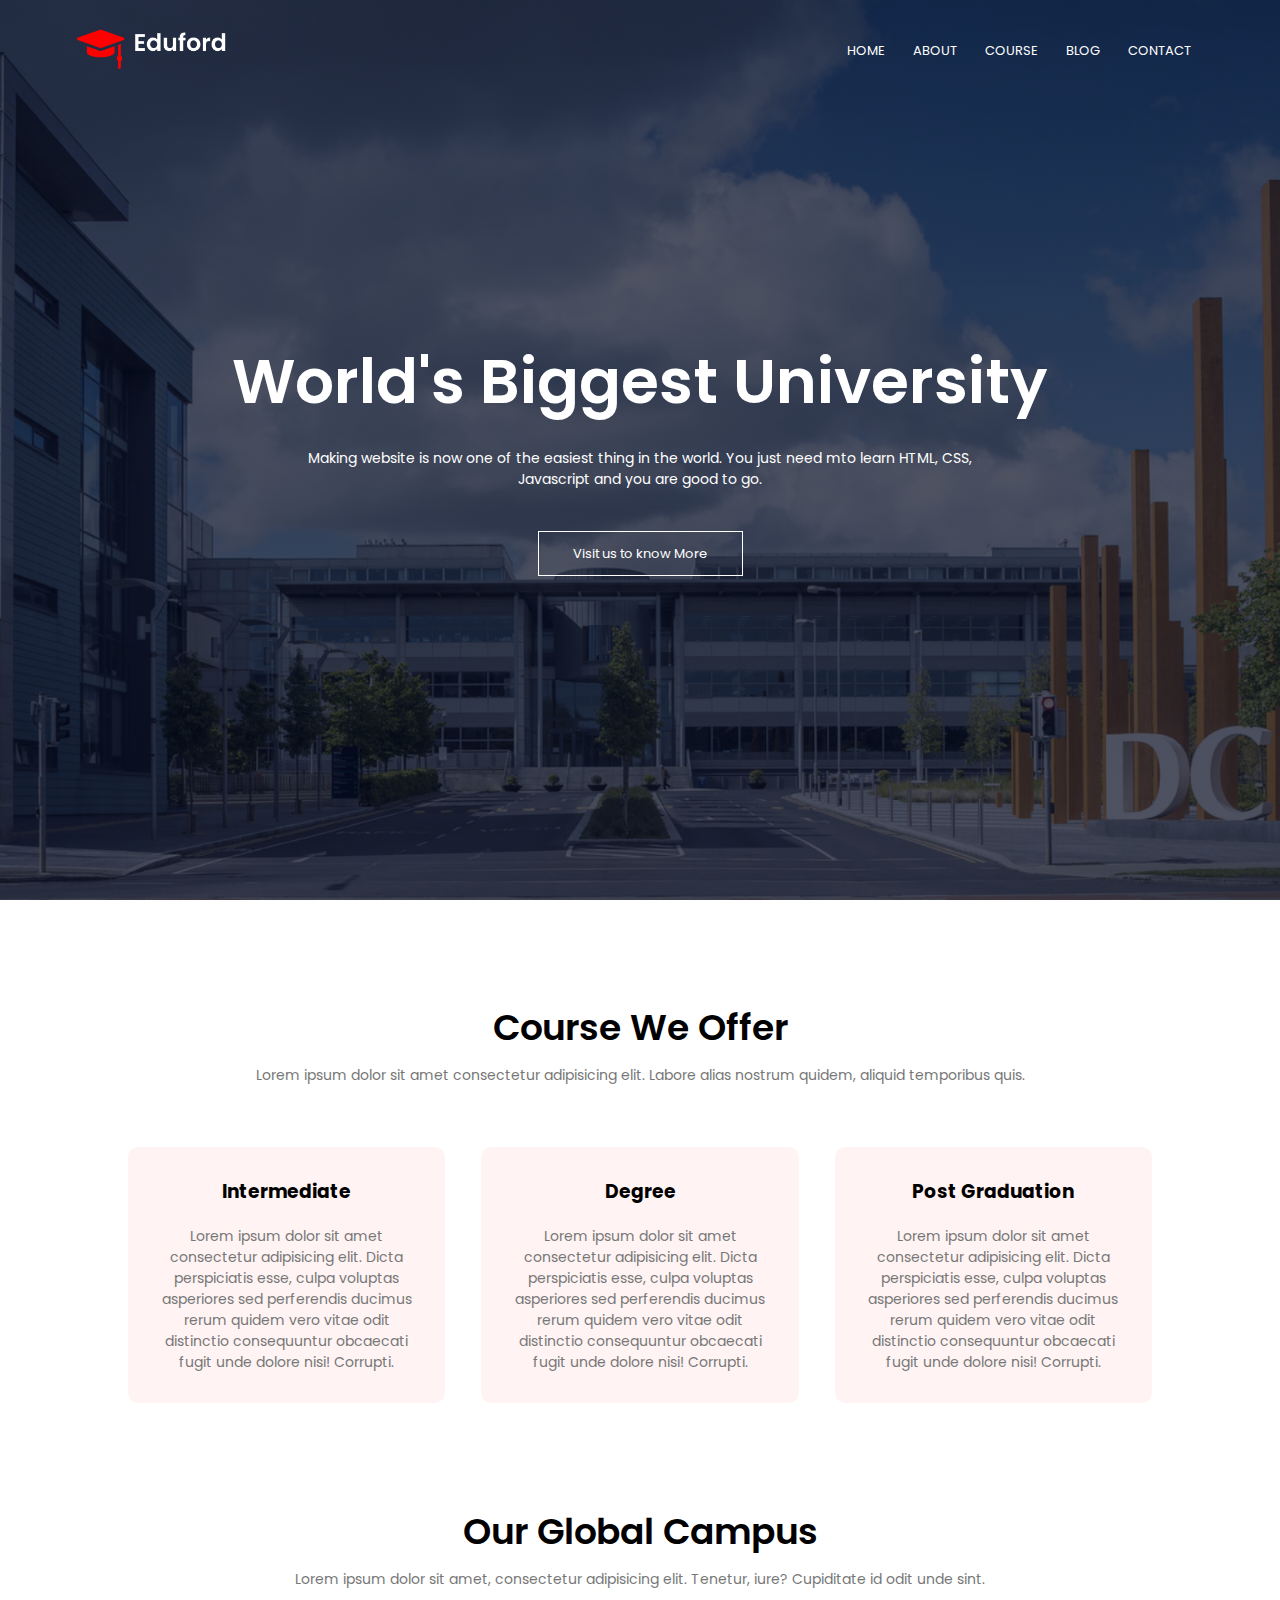
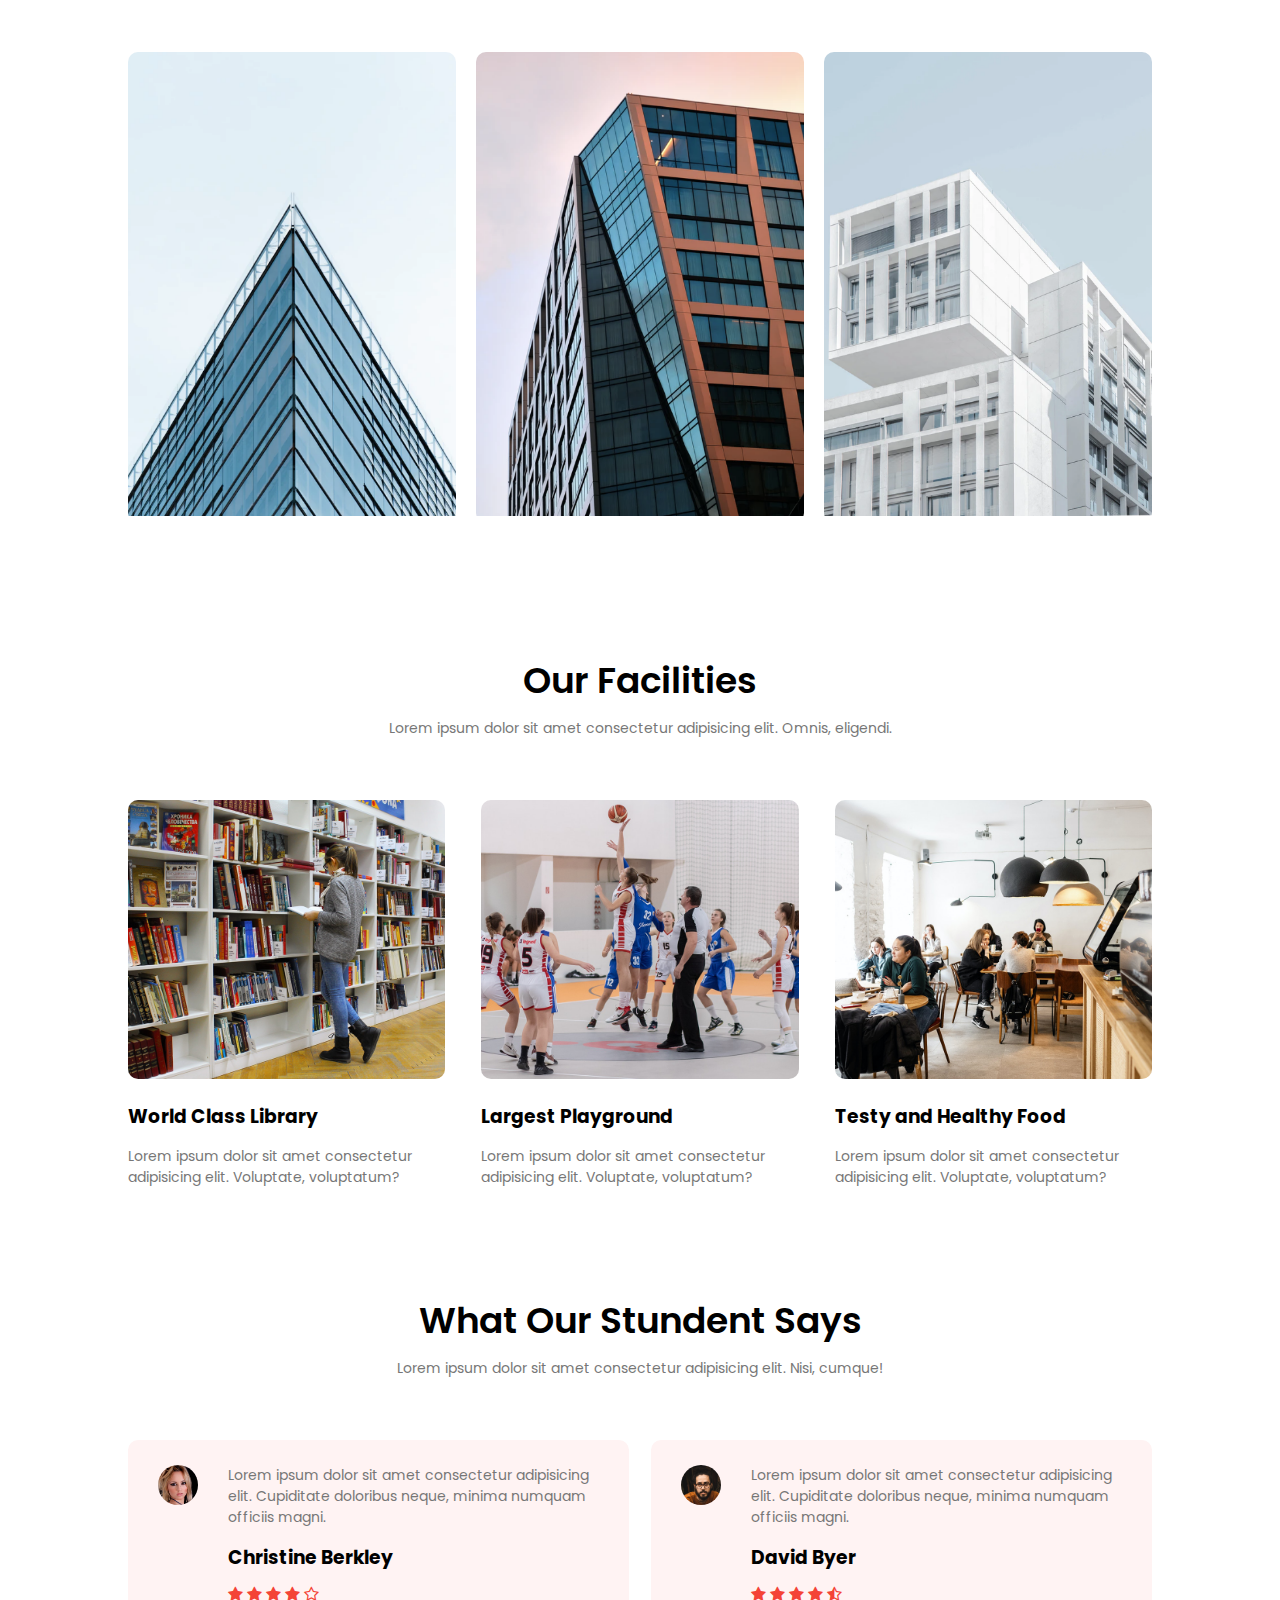
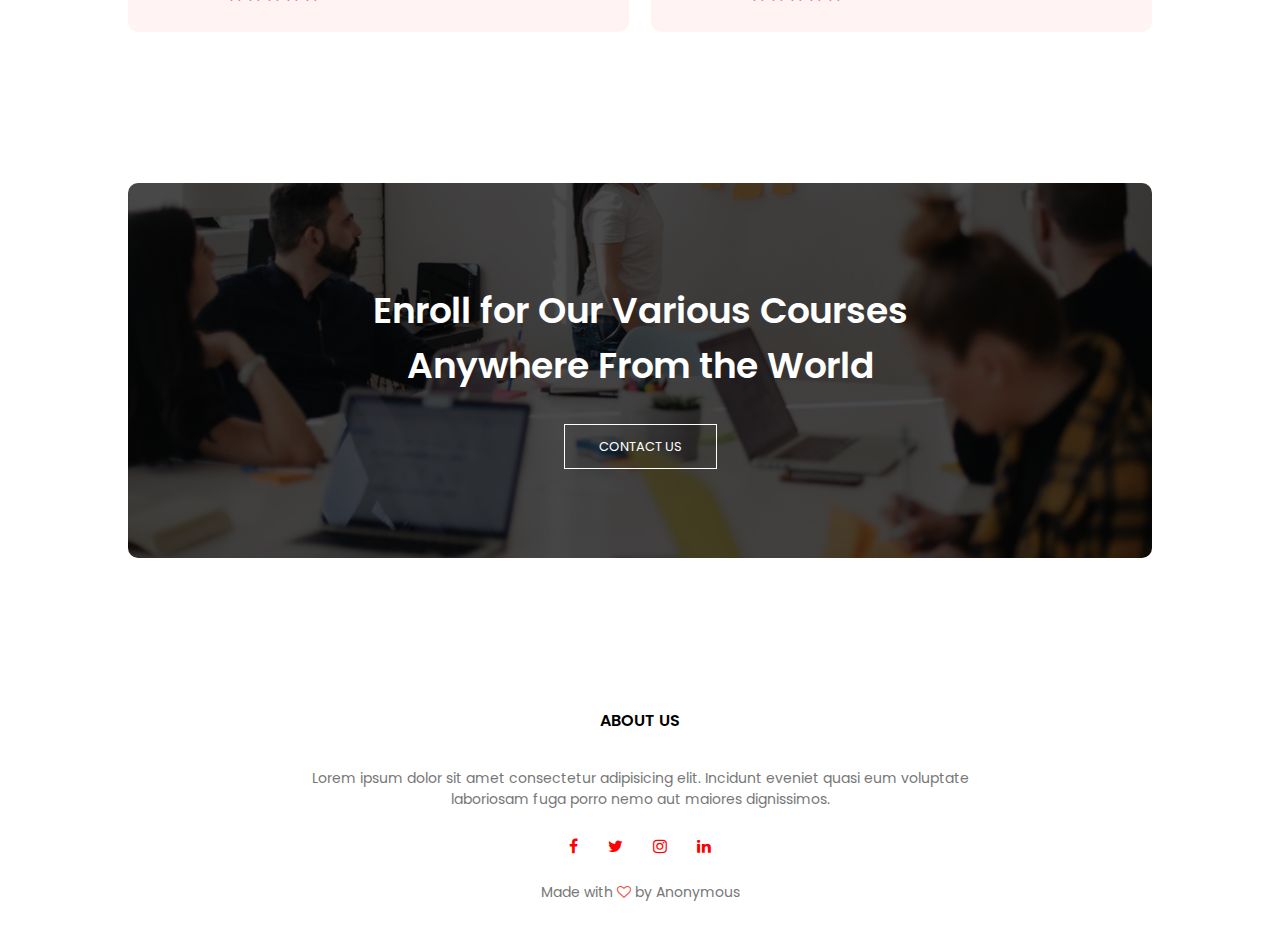
<file: index.html>
<!DOCTYPE html> 
<html lang="en">
    <head>
        <meta charset="UTF-8">
        <meta http-equiv="X-UA-Compatible" content="IE=edge">
        <meta name="viewport" content="width=device-width, initial-scale=1.0">
        <title>University</title>
        <link rel="stylesheet" type="text/css" href="style.css">
        <link rel="preconnect" href="https://fonts.googleapis.com">
        <link rel="preconnect" href="https://fonts.gstatic.com" crossorigin>
        <link href="https://fonts.googleapis.com/css2?family=Poppins:ital,wght@0,300;0,400;0,600;0,700;1,100;1,800&display=swap"
            rel="stylesheet">
<!--         <link href="http://cdnjs.cloudflare.com/ajax/libs/font-awesome/4.3.0/css/font-awesome.css" rel="stylesheet"
            type='text/css'> -->
        <link href="https://maxcdn.bootstrapcdn.com/font-awesome/4.2.0/css/font-awesome.min.css" rel="stylesheet">

    </head>

    <body>
        <section class="header">
            <nav class="nav">
                <a href="index.html"><img src="images/logo.png"></a>
                <div class="nav-links" id="navLinks">
                    <i class="fa fa-times" onclick="hideMenu()"></i>
                    <ul>
                        <li><a href="index.html">HOME</a></li>
                        <li><a href="about.html">ABOUT</a></li>
                        <li><a href="course.html">COURSE</a></li>
                        <li><a href="blog.html">BLOG</a></li>
                        <li><a href="contact.html">CONTACT</a></li>
                    </ul>
                </div>
                <i class="fa fa-bars" onclick="showMenu()"></i>
            </nav>

            <div class="text-box">
                <h1>World's Biggest University</h1>
                <p>Making website is now one of the easiest thing in the world. You just  need mto learn HTML, CSS, </br> Javascript and you are good to go.</p>
                <a href="" class="hero-btn">Visit us to know More</a>
            </div>
        </section>

<!--- Course -->

        <section class="course">
            <h1>Course We Offer</h1>
            <p>Lorem ipsum dolor sit amet consectetur adipisicing elit. Labore alias nostrum quidem, aliquid temporibus quis.</p>

            <div class="row">
                <div class="course-col">
                    <h3>Intermediate</h3>
                    <p>Lorem ipsum dolor sit amet consectetur adipisicing elit. Dicta perspiciatis esse, culpa voluptas asperiores sed  perferendis ducimus rerum quidem vero vitae odit distinctio consequuntur obcaecati fugit unde dolore nisi! Corrupti.</p>
                </div>

                <div class="course-col">
                    <h3>Degree</h3>
                    <p>Lorem ipsum dolor sit amet consectetur adipisicing elit. Dicta perspiciatis esse, culpa voluptas asperiores sed
                        perferendis ducimus rerum quidem vero vitae odit distinctio consequuntur obcaecati fugit unde dolore nisi!
                        Corrupti.</p>
                </div>
                <div class="course-col">
                    <h3>Post Graduation</h3>
                    <p>Lorem ipsum dolor sit amet consectetur adipisicing elit. Dicta perspiciatis esse, culpa voluptas asperiores sed
                        perferendis ducimus rerum quidem vero vitae odit distinctio consequuntur obcaecati fugit unde dolore nisi!
                        Corrupti.</p>
                </div>
            </div>
        </section>

<!-------- Campus ------->

        <section class="campus">
            <h1>Our Global Campus</h1>
            <p>Lorem ipsum dolor sit amet, consectetur adipisicing elit. Tenetur, iure? Cupiditate id odit unde sint.</p>

            <div class="row">
                <div class="campus-col">
                    <img src="images/london.png">
                    <div class="layer">
                        <h3>LONDON</h3>
                    </div>
                </div>
                <div class="campus-col">
                    <img src="images/newyork.png">
                    <div class="layer">
                        <h3>NEW YORK</h3>
                    </div>
                </div>
                <div class="campus-col">
                    <img src="images/washington.png">
                    <div class="layer">
                        <h3>WASHINGTON</h3>
                    </div>
                </div>
            </div>
        </section>

<!------- Facilities ------->

<section class="facilities">
    <h1>Our Facilities</h1>
    <p>Lorem ipsum dolor sit amet consectetur adipisicing elit. Omnis, eligendi.</p>

    <div class="row">
        <div class="facilities-col">
            <img src="images/library.png">
            <h3>World Class Library</h3>
            <p>Lorem ipsum dolor sit amet consectetur adipisicing elit. Voluptate, voluptatum?</p>
        </div>
        <div class="facilities-col">
            <img src="images/basketball.png">
            <h3>Largest Playground</h3>
            <p>Lorem ipsum dolor sit amet consectetur adipisicing elit. Voluptate, voluptatum?</p>
        </div>
        <div class="facilities-col">
            <img src="images/cafeteria.png">
            <h3>Testy and Healthy Food</h3>
            <p>Lorem ipsum dolor sit amet consectetur adipisicing elit. Voluptate, voluptatum?</p>
        </div>
    </div>
</section>

<!----- testimonals ------>

<section class="testimonial">
    <h1>What Our Stundent Says</h1>
    <p>Lorem ipsum dolor sit amet consectetur adipisicing elit. Nisi, cumque!</p>

    <div class="row">
        <div class="testimonial-col">
            <img src="images/user1.jpg" alt="">
            <div>
                <p>Lorem ipsum dolor sit amet consectetur adipisicing elit. Cupiditate doloribus neque, minima numquam officiis magni.</p>
                <h3>Christine Berkley</h3>
                <i class="fa fa-star"></i>
                <i class="fa fa-star"></i>
                <i class="fa fa-star"></i>
                <i class="fa fa-star"></i>
                <i class="fa fa-star-o"></i>
            </div>
        </div>
        <div class="testimonial-col">
            <img src="images/user2.jpg" alt="">
            <div>
                <p>Lorem ipsum dolor sit amet consectetur adipisicing elit. Cupiditate doloribus neque, minima numquam officiis
                    magni.</p>
                <h3>David Byer</h3>
                <i class="fa fa-star"></i>
                <i class="fa fa-star"></i>
                <i class="fa fa-star"></i>
                <i class="fa fa-star"></i>
                <i class="fa fa-star-half-o"></i>
            </div>
        </div>
    </div>
</section>

<!------ Call To ACtion -------->

<section class="cta">
    <h1>Enroll for Our Various Courses</br>Anywhere From the World</h1>
    <a href="" class="hero-btn">CONTACT US</a>
</section>

<!------- Footer ------------>

<section class="footer">
    <h4>ABOUT US</h4>
    <P>Lorem ipsum dolor sit amet consectetur adipisicing elit. Incidunt eveniet quasi eum voluptate <br> laboriosam fuga porro nemo aut maiores dignissimos.</P>
    <div class="icons">
        <i class="fa fa-facebook"></i>
        <i class="fa fa-twitter"></i>
        <i class="fa fa-instagram"></i>
        <i class="fa fa-linkedin"></i>
    </div>
    <p>Made with <i class="fa fa-heart-o"></i> by Anonymous</p>
</section>

<!--- Jasvascript for toggle Menu --->

<script>
    var navLinks = document.getElementById("navLinks");
    function showMenu(){
        navLinks.style.right = "0";
    }
    function hideMenu(){
        navLinks.style.right = "-200px";
    }
</script>

    </body>
</html>
</file>
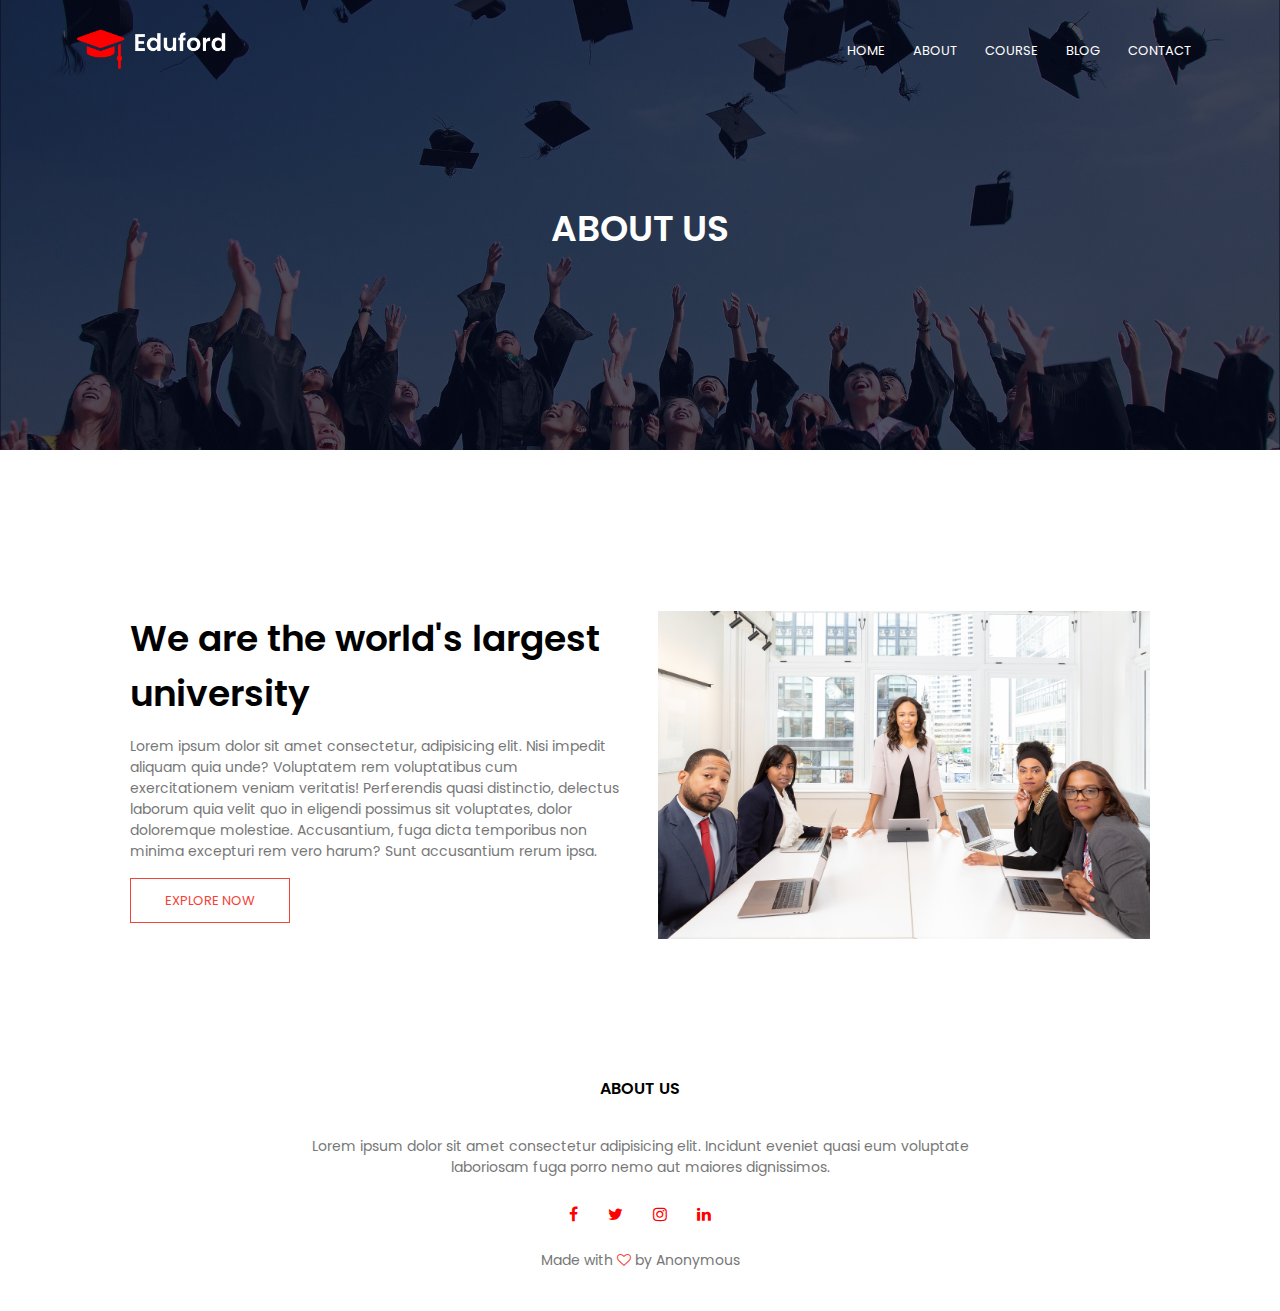
<file: about.html>
<!DOCTYPE html> 
<html lang="en">
    <head>
        <meta charset="UTF-8">
        <meta http-equiv="X-UA-Compatible" content="IE=edge">
        <meta name="viewport" content="width=device-width, initial-scale=1.0">
        <title>University</title>
        <link rel="stylesheet" type="text/css" href="style.css">
        <link rel="preconnect" href="https://fonts.googleapis.com">
        <link rel="preconnect" href="https://fonts.gstatic.com" crossorigin>
        <link href="https://fonts.googleapis.com/css2?family=Poppins:ital,wght@0,300;0,400;0,600;0,700;1,100;1,800&display=swap"
            rel="stylesheet">
        <link href="https://maxcdn.bootstrapcdn.com/font-awesome/4.2.0/css/font-awesome.min.css" rel="stylesheet">


    </head>

    <body>
        <section class="sub-header">
            <nav class="nav">
                <a href="index.html"><img src="images/logo.png"></a>
                <div class="nav-links" id="navLinks">
                    <i class="fa fa-times" onclick="hideMenu()"></i>
                    <ul>
                        <li><a href="index.html">HOME</a></li>
                        <li><a href="about.html">ABOUT</a></li>
                        <li><a href="course.html">COURSE</a></li>
                        <li><a href="blog.html">BLOG</a></li>
                        <li><a href="contact.html">CONTACT</a></li>
                    </ul>
                </div>
                <i class="fa fa-bars" onclick="showMenu()"></i>
            </nav>
            <h1>ABOUT US</h1>
        </section>


<!--About us content-->

<section class="about-us">
    <div class="row">
        <div class="about-col">
            <h1>We are the world's largest university</h1>
            <p>Lorem ipsum dolor sit amet consectetur, adipisicing elit. Nisi impedit aliquam quia unde? Voluptatem rem voluptatibus cum exercitationem veniam veritatis! Perferendis quasi distinctio, delectus laborum quia velit quo in eligendi possimus sit voluptates, dolor doloremque molestiae. Accusantium, fuga dicta temporibus non minima excepturi rem vero harum? Sunt accusantium rerum ipsa.</p>
            <a href="" class="hero-btn red-btn">EXPLORE NOW</a>
        </div>

        <div class="about-col">
            <img src="images/about.jpg" alt="">
        </div>
    </div>
</section>

<!------- Footer ------------>

<section class="footer">
    <h4>ABOUT US</h4>
    <P>Lorem ipsum dolor sit amet consectetur adipisicing elit. Incidunt eveniet quasi eum voluptate <br> laboriosam
        fuga porro nemo aut maiores dignissimos.</P>
    <div class="icons">
        <i class="fa fa-facebook"></i>
        <i class="fa fa-twitter"></i>
        <i class="fa fa-instagram"></i>
        <i class="fa fa-linkedin"></i>
    </div>
    <p>Made with <i class="fa fa-heart-o"></i> by Anonymous</p>
</section>


<!--- Jasvascript for toggle Menu -->

<script>
    var navLinks = document.getElementById("navLinks");
    function showMenu(){
        navLinks.style.right = "0";
    }
    function hideMenu(){
        navLinks.style.right = "-200px";
    }
</script>

    </body>
</html>
</file>
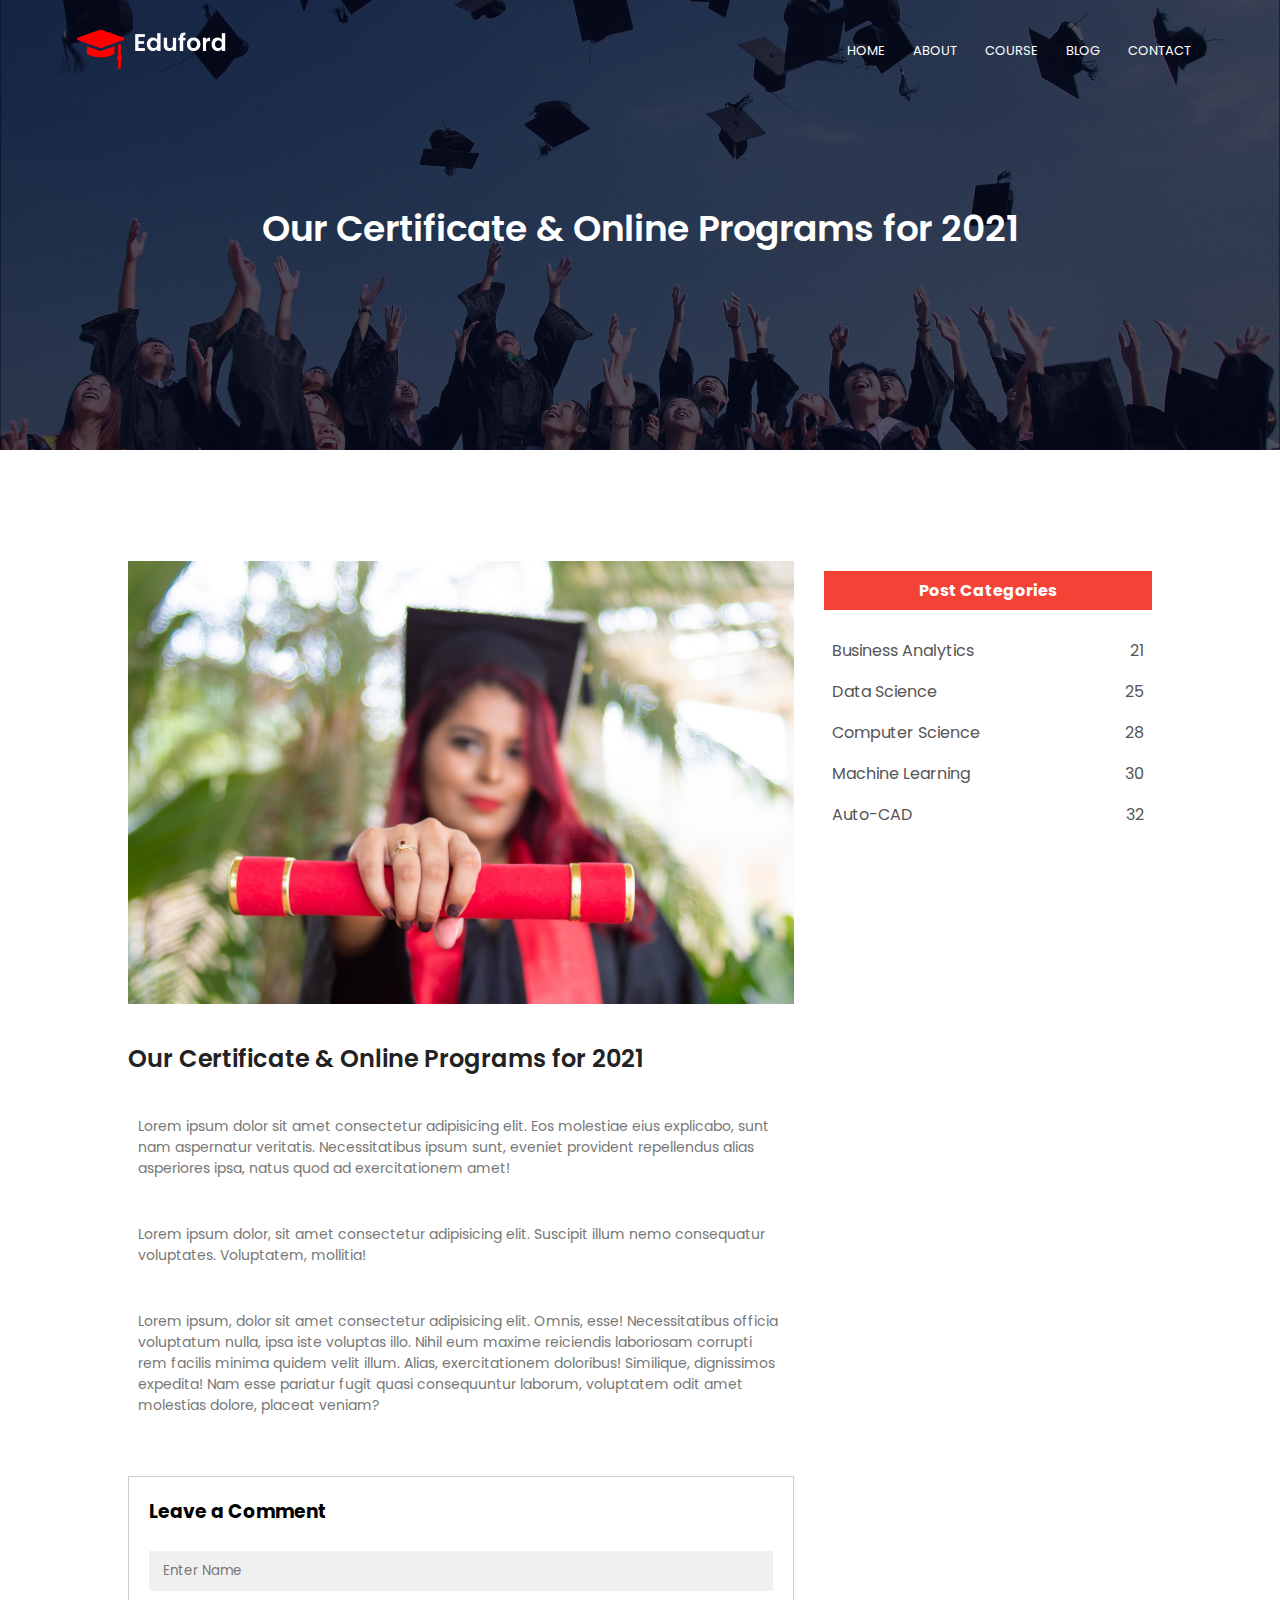
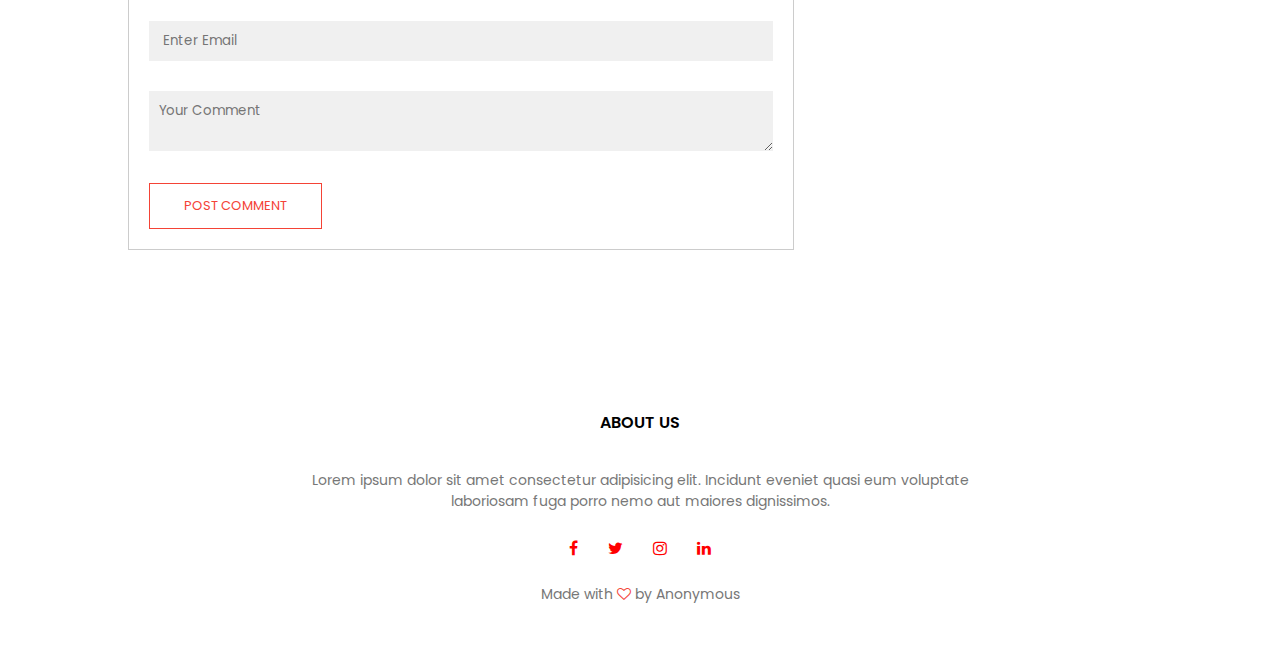
<file: blog.html>
<!DOCTYPE html>
<html lang="en">

<head>
    <meta charset="UTF-8">
    <meta http-equiv="X-UA-Compatible" content="IE=edge">
    <meta name="viewport" content="width=device-width, initial-scale=1.0">
    <title>University</title>
    <link rel="stylesheet" type="text/css" href="style.css">
    <link rel="preconnect" href="https://fonts.googleapis.com">
    <link rel="preconnect" href="https://fonts.gstatic.com" crossorigin>
    <link
        href="https://fonts.googleapis.com/css2?family=Poppins:ital,wght@0,300;0,400;0,600;0,700;1,100;1,800&display=swap"
        rel="stylesheet">
    <link href="https://maxcdn.bootstrapcdn.com/font-awesome/4.2.0/css/font-awesome.min.css" rel="stylesheet">

</head>

<body>
    <section class="sub-header">
        <nav class="nav">
            <a href="index.html"><img src="images/logo.png"></a>
            <div class="nav-links" id="navLinks">
                <i class="fa fa-times" onclick="hideMenu()"></i>
                <ul>
                    <li><a href="index.html">HOME</a></li>
                    <li><a href="about.html">ABOUT</a></li>
                    <li><a href="course.html">COURSE</a></li>
                    <li><a href="blog.html">BLOG</a></li>
                    <li><a href="contact.html">CONTACT</a></li>
                </ul>
            </div>
            <i class="fa fa-bars" onclick="showMenu()"></i>
        </nav>
        <h1>Our Certificate & Online Programs for 2021</h1>
    </section>

    <!----- blog page Content ------>

    <section class ="blog-content">
        <div class="row">
            <div class="blog-left">
                <img src="images/certificate.jpg" alt="">
                <h2>Our Certificate & Online Programs for 2021</h2>
                <p>Lorem ipsum dolor sit amet consectetur adipisicing elit. Eos molestiae eius explicabo, sunt nam aspernatur veritatis. Necessitatibus ipsum sunt, eveniet provident repellendus alias asperiores ipsa, natus quod ad exercitationem amet!</p>
                <br>
                <p>Lorem ipsum dolor, sit amet consectetur adipisicing elit. Suscipit illum nemo consequatur voluptates. Voluptatem, mollitia!</p>
                <br>
                <p>Lorem ipsum, dolor sit amet consectetur adipisicing elit. Omnis, esse! Necessitatibus officia voluptatum nulla, ipsa iste voluptas illo. Nihil eum maxime reiciendis laboriosam corrupti rem facilis minima quidem velit illum. Alias, exercitationem doloribus! Similique, dignissimos expedita! Nam esse pariatur fugit quasi consequuntur laborum, voluptatem odit amet molestias dolore, placeat veniam?</p>


                <div class="comment-box">

                    <h3>Leave a Comment</h3>

                    <form class="comment-form">
                        <input type="text" placeholder=" Enter Name">
                        <input type="Email" placeholder=" Enter Email">
                        <textarea row="5" placeholder="Your Comment"></textarea>
                        <button type="submit" class="hero-btn red-btn">POST COMMENT</button>
                    </form>
                </div>
            </div>

            <div class="blog-right">
                <h3>Post Categories</h3>
                <div>
                    <span>Business Analytics</span>
                    <span>21</span>
                </div>
                <div>
                    <span>Data Science</span>
                    <span>25</span>
                </div>
                <div>
                    <span>Computer Science</span>
                    <span>28</span>
                </div>
                <div>
                    <span>Machine Learning</span>
                    <span>30</span>
                </div>
                <div>
                    <span>Auto-CAD</span>
                    <span>32</span>
                </div>
            </div>
        </div>  
    </section>

    <!------- Footer ------------>
    
    <section class="footer">
        <h4>ABOUT US</h4>
        <P>Lorem ipsum dolor sit amet consectetur adipisicing elit. Incidunt eveniet quasi eum voluptate <br> laboriosam
            fuga porro nemo aut maiores dignissimos.</P>
        <div class="icons">
            <i class="fa fa-facebook"></i>
            <i class="fa fa-twitter"></i>
            <i class="fa fa-instagram"></i>
            <i class="fa fa-linkedin"></i>
        </div>
        <p>Made with <i class="fa fa-heart-o"></i> by Anonymous</p>
    </section>


    <!--- Jasvascript for toggle Menu -->

    <script>
        var navLinks = document.getElementById("navLinks");
        function showMenu() {
            navLinks.style.right = "0";
        }
        function hideMenu() {
            navLinks.style.right = "-200px";
        }
    </script>

</body>

</html>
</file>
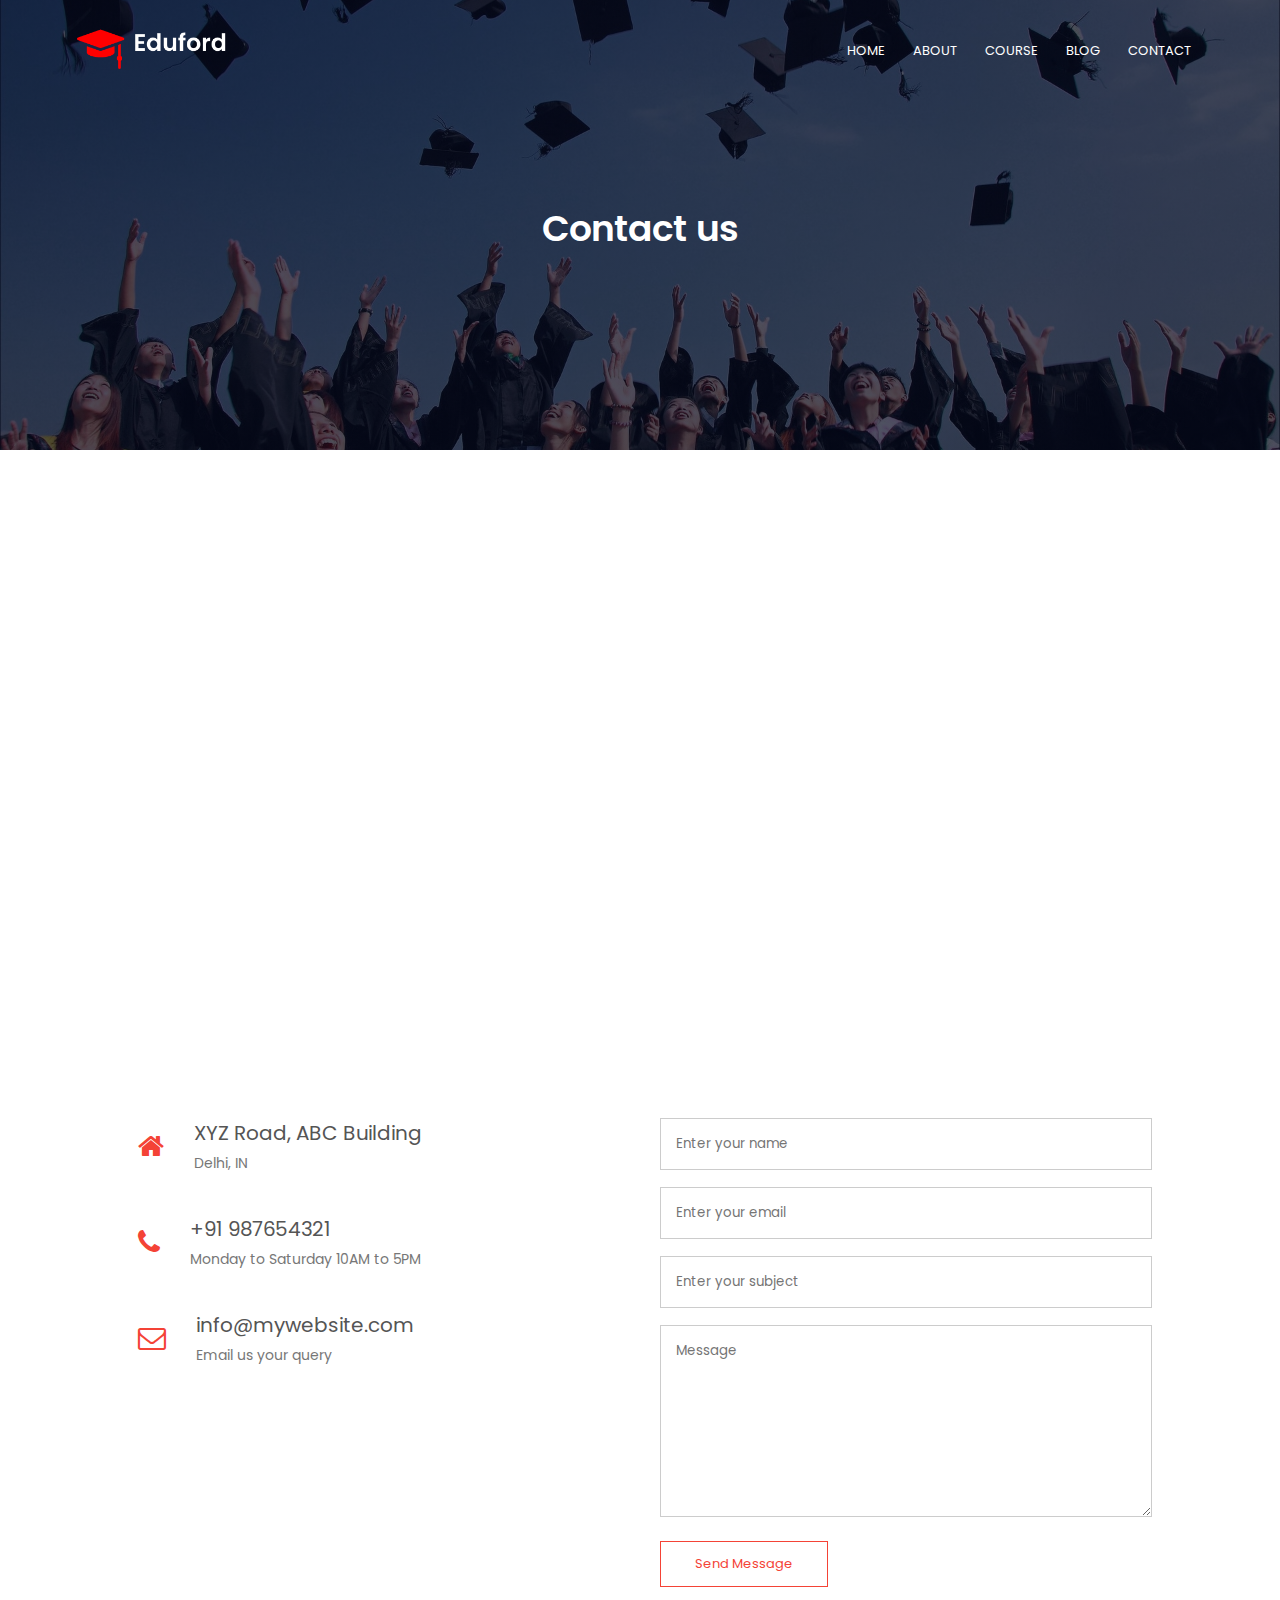
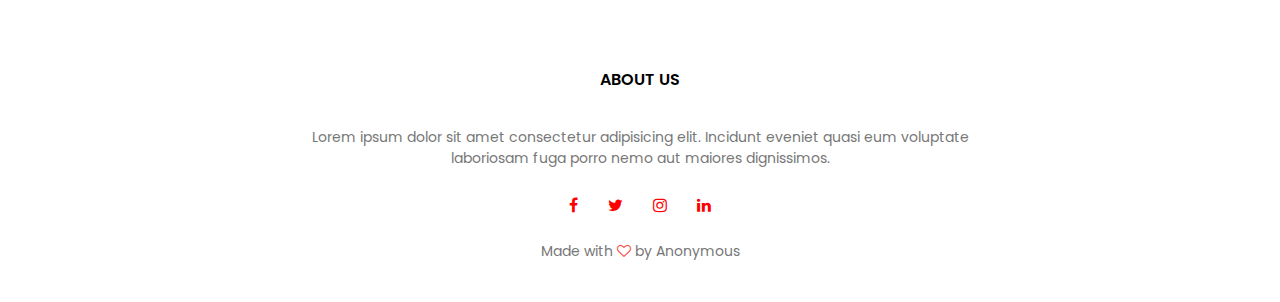
<file: contact.html>
<!DOCTYPE html>
<html lang="en">

<head>
    <meta charset="UTF-8">
    <meta http-equiv="X-UA-Compatible" content="IE=edge">
    <meta name="viewport" content="width=device-width, initial-scale=1.0">
    <title>University</title>
    <link rel="stylesheet" type="text/css" href="style.css">
    <link rel="preconnect" href="https://fonts.googleapis.com">
    <link rel="preconnect" href="https://fonts.gstatic.com" crossorigin>
    <link
        href="https://fonts.googleapis.com/css2?family=Poppins:ital,wght@0,300;0,400;0,600;0,700;1,100;1,800&display=swap"
        rel="stylesheet">
    <link href="https://maxcdn.bootstrapcdn.com/font-awesome/4.2.0/css/font-awesome.min.css" rel="stylesheet">

</head>

<body>
    <section class="sub-header">
        <nav class="nav">
            <a href="index.html"><img src="images/logo.png"></a>
            <div class="nav-links" id="navLinks">
                <i class="fa fa-times" onclick="hideMenu()"></i>
                <ul>
                    <li><a href="index.html">HOME</a></li>
                    <li><a href="about.html">ABOUT</a></li>
                    <li><a href="course.html">COURSE</a></li>
                    <li><a href="blog.html">BLOG</a></li>
                    <li><a href="contact.html">CONTACT</a></li>
                </ul>
            </div>
            <i class="fa fa-bars" onclick="showMenu()"></i>
        </nav>
        <h1>Contact us</h1>
    </section>

   <!----- Contact ------->

   <section class="location">
    <iframe
        src="https://www.google.com/maps/embed?pb=!1m18!1m12!1m3!1d448183.73907383764!2d76.81307256667249!3d28.64667725903805!2m3!1f0!2f0!3f0!3m2!1i1024!2i768!4f13.1!3m3!1m2!1s0x390cfd5b347eb62d%3A0x37205b715389640!2sDelhi!5e0!3m2!1sen!2sin!4v1626553547566!5m2!1sen!2sin"
        width="600" height="450" style="border:0;" allowfullscreen="" loading="lazy"></iframe>
   </section>

   <section class="contact-us">
       <div class="row">
           <div class="contact-col">
               <div>
                   <i class = "fa fa-home"></i>
                   <span>
                       <h5>XYZ Road, ABC Building</h5>
                       <p>Delhi, IN</p>
                   </span>
               </div>

                <div>
                    <i class="fa fa-phone"></i>
                    <span>
                        <h5>+91 987654321</h5>
                        <p>Monday to Saturday 10AM to 5PM</p>
                    </span>
                </div>
                <div>
                    <i class="fa fa-envelope-o"></i>
                    <span>
                        <h5>info@mywebsite.com</h5>
                        <p>Email us your query</p>
                    </span>
                </div>
            </div>

            <div class="contact-col">
                <form action="form-handler.php" method="POST">
                    <input type="text" name="name" placeholder="Enter your name" required>
                    <input type="email" name="email" placeholder="Enter your email" required>
                    <input type="text" name="subject" placeholder="Enter your subject" required>
                    <textarea rows="8" name="message" placeholder="Message" required></textarea>
                    <button type="submit" class="hero-btn red-btn">Send Message</button>
                </form>
            </div>
        </div>
   </section>


    <!------- Footer ------------>

    <section class="footer">
        <h4>ABOUT US</h4>
        <P>Lorem ipsum dolor sit amet consectetur adipisicing elit. Incidunt eveniet quasi eum voluptate <br> laboriosam
            fuga porro nemo aut maiores dignissimos.</P>
        <div class="icons">
            <i class="fa fa-facebook"></i>
            <i class="fa fa-twitter"></i>
            <i class="fa fa-instagram"></i>
            <i class="fa fa-linkedin"></i>
        </div>
        <p>Made with <i class="fa fa-heart-o"></i> by Anonymous</p>
    </section>


    <!--- Jasvascript for toggle Menu -->

    <script>
        var navLinks = document.getElementById("navLinks");
        function showMenu() {
            navLinks.style.right = "0";
        }
        function hideMenu() {
            navLinks.style.right = "-200px";
        }
    </script>

</body>

</html>
</file>
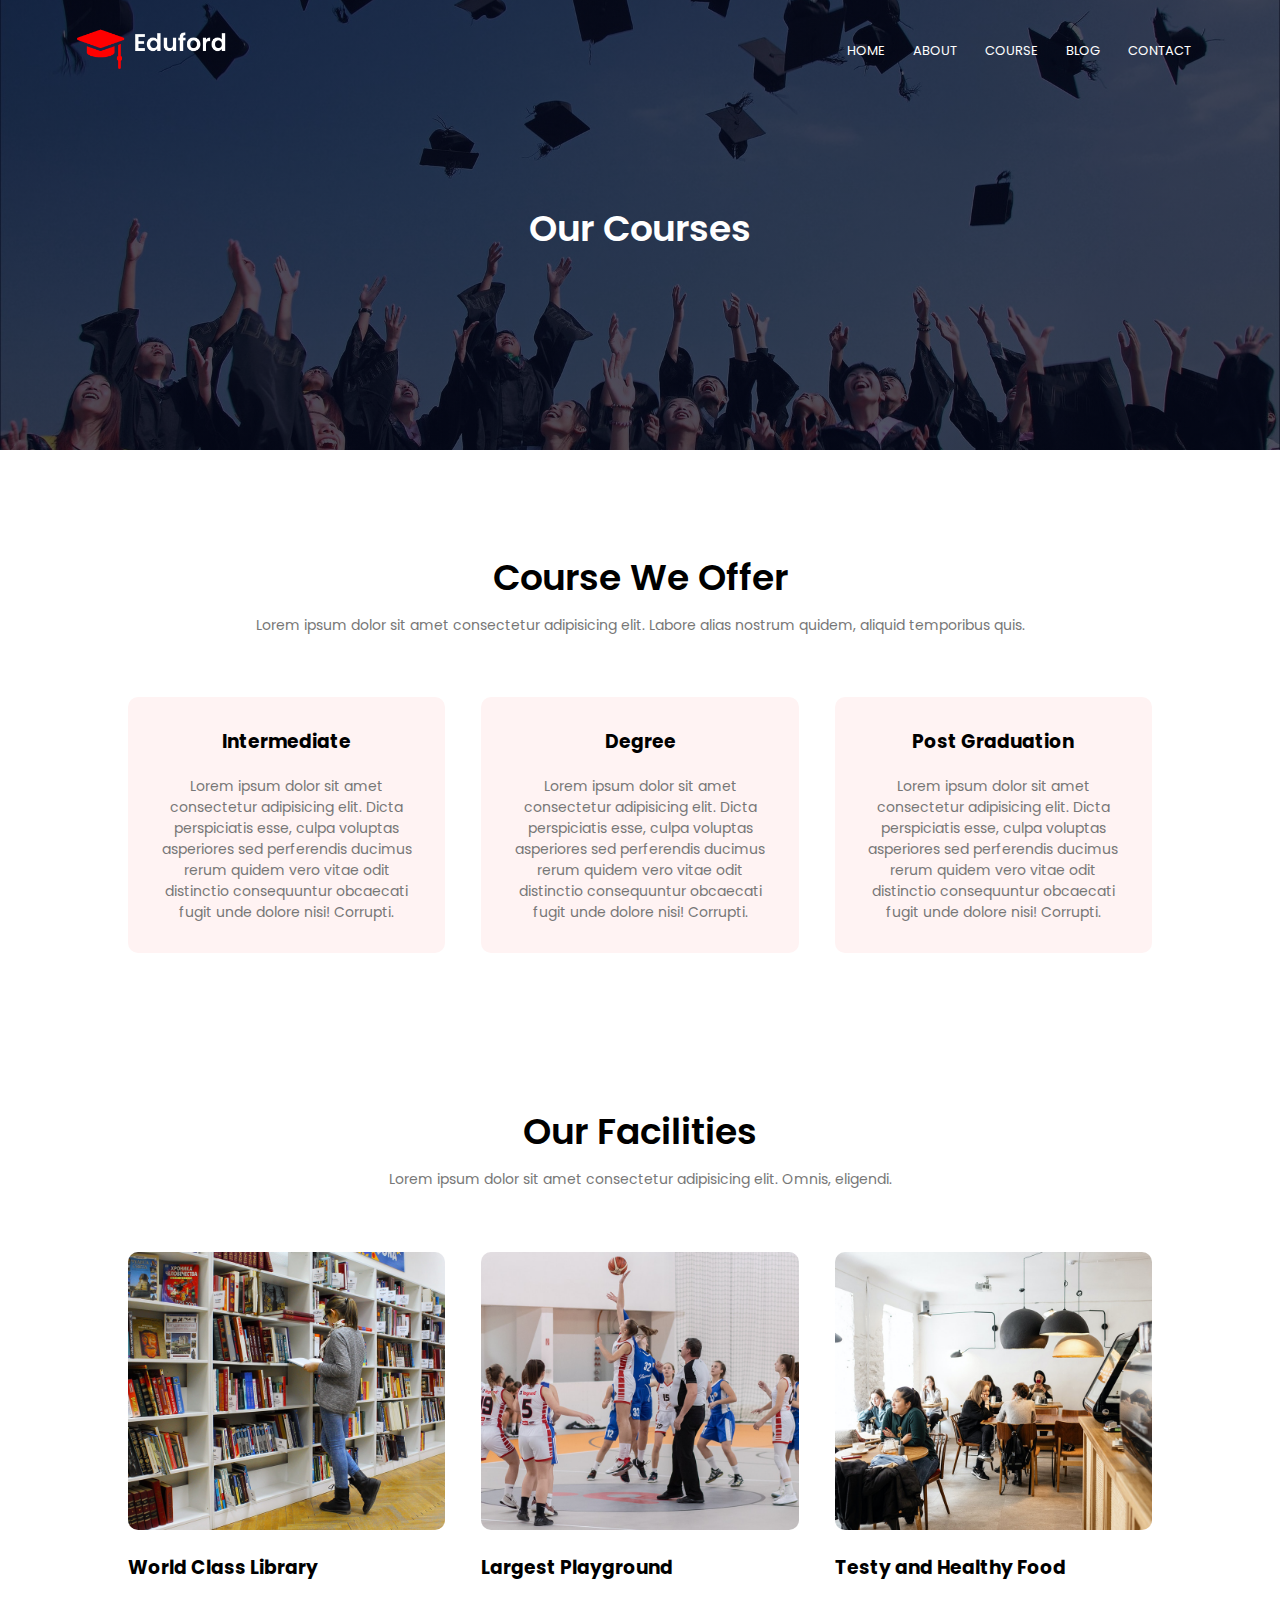
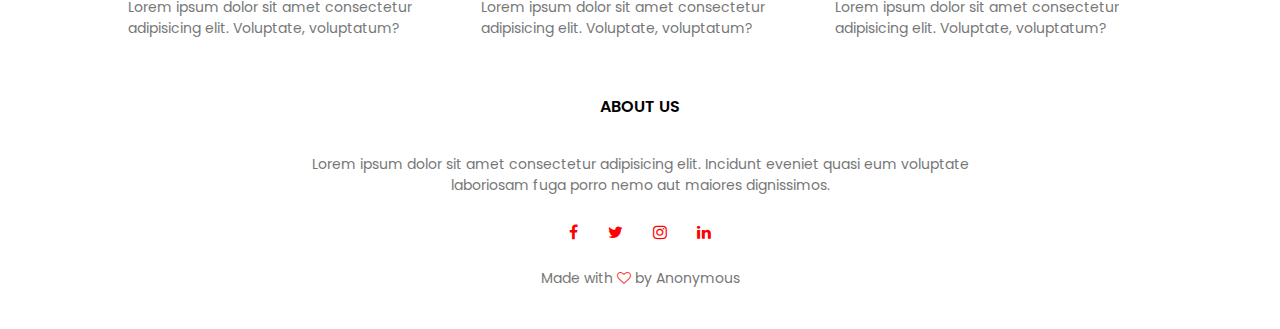
<file: course.html>
<!DOCTYPE html> 
<html lang="en">
    <head>
        <meta charset="UTF-8">
        <meta http-equiv="X-UA-Compatible" content="IE=edge">
        <meta name="viewport" content="width=device-width, initial-scale=1.0">
        <title>University</title>
        <link rel="stylesheet" type="text/css" href="style.css">
        <link rel="preconnect" href="https://fonts.googleapis.com">
        <link rel="preconnect" href="https://fonts.gstatic.com" crossorigin>
        <link href="https://fonts.googleapis.com/css2?family=Poppins:ital,wght@0,300;0,400;0,600;0,700;1,100;1,800&display=swap"
            rel="stylesheet">
        <link href="https://maxcdn.bootstrapcdn.com/font-awesome/4.2.0/css/font-awesome.min.css" rel="stylesheet">

    </head>

    <body>
        <section class="sub-header">
            <nav class="nav">
                <a href="index.html"><img src="images/logo.png"></a>
                <div class="nav-links" id="navLinks">
                    <i class="fa fa-times" onclick="hideMenu()"></i>
                    <ul>
                        <li><a href="index.html">HOME</a></li>
                        <li><a href="about.html">ABOUT</a></li>
                        <li><a href="course.html">COURSE</a></li>
                        <li><a href="blog.html">BLOG</a></li>
                        <li><a href="contact.html">CONTACT</a></li>
                    </ul>
                </div>
                <i class="fa fa-bars" onclick="showMenu()"></i>
            </nav>
            <h1>Our Courses</h1>
        </section>

<!---- Courses ---->

<section class="course">
    <h1>Course We Offer</h1>
    <p>Lorem ipsum dolor sit amet consectetur adipisicing elit. Labore alias nostrum quidem, aliquid temporibus quis.
    </p>

    <div class="row">
        <div class="course-col">
            <h3>Intermediate</h3>
            <p>Lorem ipsum dolor sit amet consectetur adipisicing elit. Dicta perspiciatis esse, culpa voluptas
                asperiores sed perferendis ducimus rerum quidem vero vitae odit distinctio consequuntur obcaecati fugit
                unde dolore nisi! Corrupti.</p>
        </div>

        <div class="course-col">
            <h3>Degree</h3>
            <p>Lorem ipsum dolor sit amet consectetur adipisicing elit. Dicta perspiciatis esse, culpa voluptas
                asperiores sed
                perferendis ducimus rerum quidem vero vitae odit distinctio consequuntur obcaecati fugit unde dolore
                nisi!
                Corrupti.</p>
        </div>
        <div class="course-col">
            <h3>Post Graduation</h3>
            <p>Lorem ipsum dolor sit amet consectetur adipisicing elit. Dicta perspiciatis esse, culpa voluptas
                asperiores sed
                perferendis ducimus rerum quidem vero vitae odit distinctio consequuntur obcaecati fugit unde dolore
                nisi!
                Corrupti.</p>
        </div>
    </div>
</section>

<!--- Facilities  ---->

<section class="facilities">
    <h1>Our Facilities</h1>
    <p>Lorem ipsum dolor sit amet consectetur adipisicing elit. Omnis, eligendi.</p>

    <div class="row">
        <div class="facilities-col">
            <img src="images/library.png">
            <h3>World Class Library</h3>
            <p>Lorem ipsum dolor sit amet consectetur adipisicing elit. Voluptate, voluptatum?</p>
        </div>
        <div class="facilities-col">
            <img src="images/basketball.png">
            <h3>Largest Playground</h3>
            <p>Lorem ipsum dolor sit amet consectetur adipisicing elit. Voluptate, voluptatum?</p>
        </div>
        <div class="facilities-col">
            <img src="images/cafeteria.png">
            <h3>Testy and Healthy Food</h3>
            <p>Lorem ipsum dolor sit amet consectetur adipisicing elit. Voluptate, voluptatum?</p>
        </div>
    </div>
</section>

<!------- Footer ------------>

<section class="footer">
    <h4>ABOUT US</h4>
    <P>Lorem ipsum dolor sit amet consectetur adipisicing elit. Incidunt eveniet quasi eum voluptate <br> laboriosam
        fuga porro nemo aut maiores dignissimos.</P>
    <div class="icons">
        <i class="fa fa-facebook"></i>
        <i class="fa fa-twitter"></i>
        <i class="fa fa-instagram"></i>
        <i class="fa fa-linkedin"></i>
    </div>
    <p>Made with <i class="fa fa-heart-o"></i> by Anonymous</p>
</section>


<!--- Jasvascript for toggle Menu -->

<script>
    var navLinks = document.getElementById("navLinks");
    function showMenu(){
        navLinks.style.right = "0";
    }
    function hideMenu(){
        navLinks.style.right = "-200px";
    }
</script>

    </body>
</html>
</file>
<file: style.css>
*{
    margin: 0;
    padding: 0;
    font-family: 'Poppins', sans-serif;
}

.header{
    min-height: 100vh;
    width: 100%;
    background-image:linear-gradient(rgba(4,9,30,0.7),rgba(4,9,30,0.7)), url(images/banner.png);
    background-position:center center;
    background-size: cover;
    position: relative;
}

.nav{
    display: flex;
    padding: 2% 6%;
    justify-content: space-between;
    align-items: center;
}

.nav img{
    width: 150px;   
}

.nav-links{
    flex: 1;
    text-align: right;

}
.nav-links ul li{
    list-style:none;
    display: inline-block;
    padding: 8px 12px;
    position: relative;    
}

.nav-links ul li a{
    color: #fff;
    text-decoration: none;
    font-size: 13px;
}

.nav-links ul li::after{
    content: '';
    width: 0%;
    height: 2px;
    background: #f44336;
    display: block;
    margin: auto;
    transition: 0.5s ease;
}

.nav-links ul li:hover::after{
    width: 100%;
}

.text-box{
    width: 90%;
    color: #fff;
    position: absolute;
    top: 50%;
    left: 50%;
    transform: translate(-50%, -50%);
    text-align: center; 
}

.text-box h1{
    font-size: 62px;
}

.text-box p{
    margin: 10px 0 40px; 
    font-size: 14px;
    color: #fff;
}

.hero-btn{
    display: inline;
    text-decoration: none;
    color: #fff;
    border: 1px solid #fff;
    padding: 12px 34px;
    font-size: 13px;
    background: transparent;
    position: relative;
    cursor: pointer;
}

.hero-btn:hover{
    border: 1px solid #f44336;
    background-color: #f44336;
    transition: 1s;
}

.nav .fa{
    display: none;
}

@media(max-width:800px){
    .text-box h1{
        font-size: 20px;
    }

    .nav-links ul li{
        display: block;
    }

    .nav-links{
        position: fixed;
        background: #f44336;
        height: 100vh;
        width: 200px;
        top: 0;
        right: -200px;
        text-align: left;
        z-index: 2;
        transition: 1s;
    }

    .nav .fa{
        display: inline;
        color: #fff;
        margin: 10px;
        font-size: 22px;
        cursor: pointer;
    }

    .nav-links ul{
        padding: 30px;
    }
}

/* ---- course ----- */

.course{
    width: 80%;
    margin: auto;
    text-align: center;
    padding-top: 100px;
}

h1{
    font-size: 36px;
    font-weight: 600;
}
p{
    color: #777;
    font-size: 14px;
    font-weight: 22px;
    padding: 10px;
}

.row{
    margin-top: 5%;
    display: flex;
    justify-content: space-between;
}
.course-col{
    flex-basis: 31%;
    background: #fff3f3;
    border-radius: 10px;
    margin-bottom: 5%;
    padding: 20px 12px;
    box-sizing: border-box;
    transition: 0.25s;
}
h3{
    text-align: center;
    font-size: 600;
    margin: 10px 0;
}

.course-col:hover{
    box-shadow: 0 0 20px 0px rgba(0,0,0,0.2);
}

@media(max-width: 800px){
    .row{
        flex-direction: column;
    }
}

/* ------------- Campus --------------*/

.campus{
    width:80%;
    margin: auto;
    text-align: center;
    padding-top: 50px;
}

.campus-col{
    flex-basis: 32%;
    border-radius: 10px;
    margin-bottom: 30px;
    position: relative;
    overflow: hidden;
}

.campus-col img{
    width: 100%;
}

.layer{
    background: transparent;
    height:100%;
    width:100%;
    position: absolute;
    top: 0;
    left: 0;
    transition: 0.5s;  
}

.layer:hover{
    background: rgba(226,0,0,0.7);
}

.layer h3{
    width: 100%;
    font-weight: 500;
    color: #fff;
    font-size: 26px;
    bottom: 0;
    left: 50%;
    transform: translateX(-50%);
    position: absolute;
    opacity: 0;
    transition: 0.5s;
}

.layer:hover h3{
    bottom: 49%;
    opacity: 1;
}

/* -----------facilities-------------- */

.facilities{
    width: 80%;
    margin: auto;
    text-align: center;
    padding-top: 100px;
}

.facilities-col{
    flex-basis: 31%;
    border-radius: 10px;
    margin-bottom: 5px;
    text-align: left;
}

.facilities-col img{
    width: 100%;
    border-radius: 10px;
}

.facilities-col p{
    padding: 0;
}

.facilities-col h3{
    margin-top: 16px;
    margin-bottom: 15px;
    text-align: left;
}

/* ------------- Testimonals --------- */

.testimonial{
    width: 80%;
    margin: auto;
    padding-top: 100px;
    text-align: center;
}

.testimonial-col{
    flex-basis: 44%;
    border-radius: 10px;
    margin-bottom: 5%;
    text-align: left;
    background: #fff3f3;
    padding: 25px;
    cursor: pointer;
    display: flex;
}

.testimonial-col img{
    height: 40px;
    margin-right: 30px;
    margin-left: 5px;
    border-radius: 50%;
}

.testimonial-col p{
    padding: 0;
}

.testimonial-col h3{
    margin-top:15px;
    text-align: left;
}

.testimonial-col .fa{
    color: #f44336;
}

@media(max-width: 800px){
    .testimonial-col img{
        margin-right: 15px;
        margin-left: 0px;
}
}

/* ---------Call To action ---------- */

.cta{
    margin: 100px auto;
    width: 80%;
    background-image: linear-gradient(rgba(0,0,0,0.7),rgba(0,0,0,0.7)), url(images/banner2.jpg);
    background-position: center;
    background-size: cover;
    border-radius: 10px;
    text-align: center;
    padding: 100px 0;
}

.cta h1{
    color: #fff;
    margin-bottom: 40px;
    padding: 0;
}

@media(max-width: 800px){
    .cta h1{
        font-size: 24px;
    }
}

/* -------------footer ----------- */

.footer{
    width: 100%;
    text-align: center;
    padding:30px 0;
}

.footer h4{
    margin-bottom: 25px;
    margin-top: 20px;
    font-weight: 600;
}

.icons .fa{
    color: red;
    margin: 0 13px;
    cursor: pointer;
    padding: 18px 0;
}

.fa-heart-o{
    color: #f44336;
}


/* -----------------------ABOUT US PAGE ------------- */

.sub-header{
    height: 50vh;
    width: 100%;
    background: linear-gradient(rgba(4,9,30,0.7),rgba(4,9,30,0.7)), url(images/background.jpg); 
    background-position: center;
    background-size: cover;
    text-align: center;
    color: #fff;
}

.sub-header h1{
    margin-top: 100px;
}

.about-us{
    width: 80%;
    margin: auto;
    padding-top: 80px;
    padding-bottom: 50px;
}

.about-col{
    flex-basis: 48%;
    padding: 30px 2px;
}

.about-col img{
    width: 100%;
}

.about-col h1{
    padding-top: 0;
}

.about-col p{
    padding: 15px 0 25px;
}

.red-btn{
    border: 1px solid #f44336;
    background: transparent;
    color: #f44336;
}

.red-btn:hover{
    color: #fff;
}

/* ----------blog content------------ */

.blog-content{
    width: 80%;
    margin: auto;
    padding: 60px 0;
}
.blog-left{
    flex-basis: 65%;
}
.blog-left img{
    width: 100%;
}
.blog-left h2{
     color: #222;
     font-weight: 600;
     margin: 30px 0;
}

.blog-right{
    flex-basis: 32%;
}

.blog-right h3{
    background: #f44336;
    color:#fff;
    padding: 7px 0;
    font-size: 16px;
    margin-bottom: 20px; 
}

.blog-right div{
    display: flex;
    align-items: center;
    justify-content: space-between;
    color: #555;
    padding: 8px ;
    box-sizing: border-box;
}

.comment-box{
    border: 1px solid #ccc;
    margin: 50px 0; 
    padding: 10px 20px;
}

.comment-box h3{
    text-align: left ;
}

.comment-form input, .comment-form textarea{
    width: 100%;
    padding: 10px;
    margin: 15px 0;
    box-sizing: border-box;
    border: none;
    outline: none;
    background: #f0f0f0;
}

.comment-form button{
    margin: 10px 0;
}

@media(max-width: 800px){
    .sub-header h1{
        font-size: 24px;
    }
}

/* -------------contact------------ */

.location{
    width: 80%;
    margin: auto;
    padding: 80px 0;
}

.location iframe{
    width: 100%;
}

.contact-us{
    width: 80%;
    margin: auto;
}

.contact-col{
    flex-basis: 48%;
    margin-bottom: 30px;
}

.contact-col div{
    display: flex;
    align-items: center;
    margin-bottom: 40px
}

.contact-col .fa{
    font-size: 28px;
    color: #f44336;
    margin: 10px;
    margin-right: 30px;
}

.contact-col div p{
    padding: 0;
}
.contact-col div h5{
    font-size: 20px;
    margin-bottom: 5px;
    color: #555;
    font-weight: 400; 
}

.contact-col input, .contact-col textarea{
    width: 100%;
    padding: 15px;
    margin-bottom: 17px;  
    outline: none;
    border: 1px solid #ccc;
    box-sizing: border-box;
}
</file>
